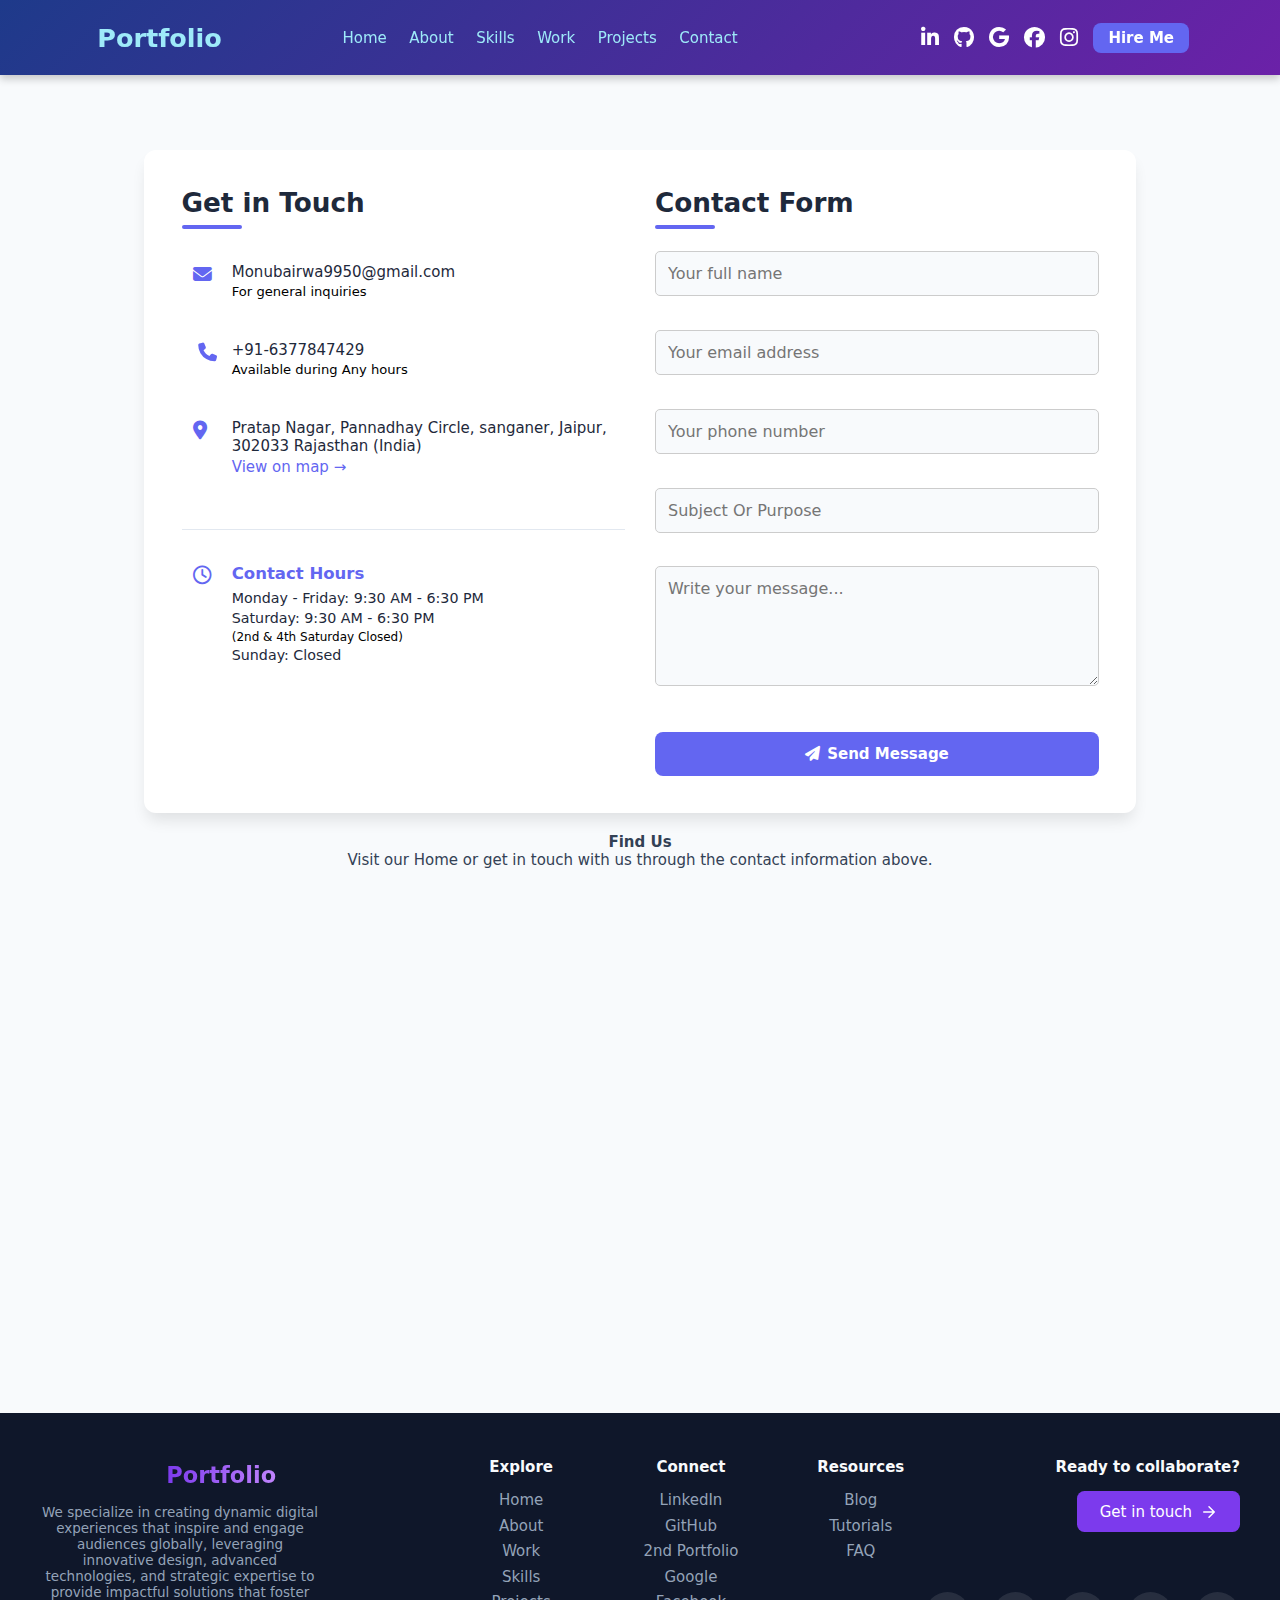
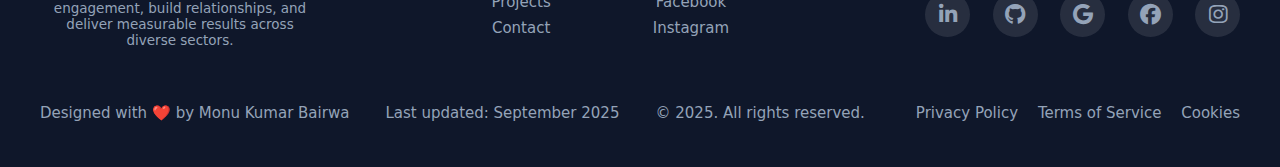
<file: contacts.html>
<!DOCTYPE html>
<html lang="en">
<head>
  <meta charset="UTF-8">
  <meta name="viewport" content="width=device-width, initial-scale=1.0">
  <link rel="stylesheet" href="assets/css/contact.css">
  <link rel="stylesheet" href="/assets/css/hf.css">
</head>
<body>
  <!-- Contact Section -->
   <section>
    <div class="contact-container">
      <!-- Contact Info -->
      <div class="box">
        <h2>Get in Touch</h2>
        <div class="info-item">
          <i class="fas fa-envelope"></i>
          <div>
            <p>Monubairwa9950@gmail.com</p>
            <small>For general inquiries</small>
          </div>
        </div>
        <div class="info-item">
          <i class="fas fa-phone-alt fa-flip-horizontal"></i>
          <div>
            <p>+91-6377847429</p>
            <small>Available during Any hours</small>
          </div>
        </div>
        <div class="info-item">
          <i class="fas fa-map-marker-alt"></i>
          <div>
            <p>Pratap Nagar, Pannadhay Circle, sanganer, Jaipur, 302033 Rajasthan (India)</p>
            <small>
              <a href="https://maps.app.goo.gl/etXv3CLYrRec6jCE9" target="_blank"
                style="color: var(--primary); text-decoration: none;">
                View on map →
              </a>
            </small>

          </div>
        </div>
        <hr>
        <div class="info-item">
          <i class="far fa-clock"></i>
          <div class="office-hours">
            <h3>Contact Hours</h3>
            <p>Monday - Friday: 9:30 AM - 6:30 PM</p>
            <p>Saturday: 9:30 AM - 6:30 PM <small>(2nd & 4th Saturday Closed)</small></p>
            <p>Sunday: Closed</p>
          </div>
        </div>
      </div>

      <!-- Contact Form -->
      <div class="box">
        <h2>Contact Form</h2>
        <form id="contactForm">
          <div class="form-group">
            <input type="text" id="name" placeholder="Your full name" required />
          </div>
          <div class="form-group">
            <input type="email" id="email" placeholder="Your email address" required />
          </div>
          <div class="form-group">
            <input type="number" id="phone" placeholder="Your phone number" required />
          </div>
          <div class="form-group">
            <input type="text" id="subject" placeholder="Subject Or Purpose" required />
          </div>
          <div class="form-group">
            <textarea id="message" placeholder="Write your message..." required></textarea>
          </div>
          
          <button type="submit" class="send-btn">
            <i class="fas fa-paper-plane"></i> Send Message
          </button>
        </form>
      </div>
    </div>
  </section>
  <div class="find-us">
    <h2>Find Us</h2>
    <p>Visit our Home or get in touch with us through the contact information above.</p>
    <div class="map-box" style="width:100%;">
  
  <iframe src="https://www.google.com/maps/embed?pb=!1m18!1m12!1m3!1d2749.5910978157776!2d75.81939577408986!3d26.807432564609506!2m3!1f0!2f0!3f0!3m2!1i1024!2i768!4f13.1!3m3!1m2!1s0x396dc9ecdc427f4d%3A0x2a40fca41729504c!2sPannadhay%20Cir%2C%20Pratap%20Nagar%2C%20Jaipur%2C%20Rajasthan%20302033!5e1!3m2!1sen!2sin!4v1757568700771!5m2!1sen!2sin" 
  width="100%" 
  height="450%" 
  style="border:0;" 
  allowfullscreen="" 
  loading="lazy" 
  referrerpolicy="no-referrer-when-downgrade">

  </iframe>
</div>
    </section>
    <style>
  input[type="number"]::-webkit-inner-spin-button,
  input[type="number"]::-webkit-outer-spin-button {
    -webkit-appearance: none;
    margin: 0;
  } 
</style>
<div id="header"></div>
  <div id="footer"></div>
  <script>
    fetch('includes/header.html')
      .then(res => res.text())
      .then(data => document.getElementById('header').innerHTML = data);
    fetch('includes/footer.html')
      .then(res => res.text())
      .then(data => document.getElementById('footer').innerHTML = data);
  </script>
  <button id="scrollTopBtn" class="scroll-top-btn" title="Back to Top">↑</button>
<script src="/assets/js/contact.js"></script>
<script src="/assets/js/hf.js"></script>
</body>
</html>
</file>
<file: assets/css/contact.css>
:root {
  --primary: #6366f1;
  --primary-dark: #4f46e5;
  --primary-light: #c7d2fe;
  --text: #1e293b;
  --text-light: #64748b;
  --light-bg: #f8fafc;
  --white: #ffffff;
  --border: #e2e8f0;
  --radius: 12px;
  --shadow: 0 10px 15px -3px rgba(0, 0, 0, 0.1);
  --transition: all 0.3s cubic-bezier(0.4, 0, 0.2, 1);
  margin: 0;
  padding: 0;
    }
     
    section {
  margin: 0 auto;
  padding: 0 20px;
    }
    
  .contact-container {
  display: flex;
  flex-wrap: wrap;
  gap: 2rem;
  background: var(--white);
  padding: 2.5rem;
  border-radius: var(--radius);
  box-shadow: var(--shadow);
  align-items: stretch;
  margin-right: 10%;
  margin-left: 10%;
  margin-top: 150px;
  margin-bottom: 20px;
    }
    
    .box {
  flex: 1 1 45%;
  min-width: 300px;
  display: flex;
  flex-direction: column;
    }
    
    .box h2 {
  color: var(--text);
  margin-bottom: 1.5rem;
  font-size: 1.75rem;
  font-weight: 700;
  position: relative;
  padding-bottom: 0.75rem;
    }
    
    .box h2::after {
  content: '';
  position: absolute;
  bottom: 0;
  left: 0;
  width: 60px;
  height: 4px;
  background: var(--primary);
  border-radius: 2px;
    }
    
    .info-item {
  display: flex;
  align-items: flex-start;
  margin-bottom: 1.25rem;
  gap: 1rem;
  transition: var(--transition);
  padding: 0.75rem;
  border-radius: 8px;
    }
    
    .info-item:hover {
  background: var(--primary-light);
    }
    
    .info-item i {
  font-size: 1.25rem;
  color: var(--primary);
  min-width: 24px;
  padding-top: 2px;
    }
    
    .info-item p {
  margin: 0;
  color: var(--text);
    }
    
    .info-item small {
  display: block;
  color: var(--text-light);
  font-size: 0.875rem;
  margin-top: 0.25rem;
    }
    
    hr {
  margin: 1.5rem 0;
  border: 0;
  border-top: 1px solid var(--border);
    }
    
    .office-hours h3 {
  color: var(--primary);
  margin: 0 0 0.5rem 0;
  font-size: 1.1rem;
    }
    
    .office-hours p {
  margin: 0.25rem 0;
  font-size: 0.95rem;
    }
    
    .office-hours small {
  font-size: 0.8rem;
  color: var(--text-light);
    }
    
    form {
  display: flex;
  flex-direction: column;
  gap: 1.25rem;
  height: 100%;
  margin-top: auto;
    }
    
    .form-group {
  position: relative;
    }
    
    input, textarea {
  width: 100%;
  padding: 0.875rem 1rem;
  border: 1px solid var(--border);
  border-radius: 8px;
  font-size: 0.95rem;
  transition: var(--transition);
  background: var(--light-bg);
    }
    
    input:focus, textarea:focus {
  outline: none;
  border-color: var(--primary);
  box-shadow: 0 0 0 3px var(--primary-light);
  background: var(--white);
    }
    
    textarea {
  min-height: 120px;
  resize: vertical;
    }
    
    .captcha-container {
  display: flex;
  align-items: center;
  gap: 1rem;
  margin-top: 0.5rem;
    }
    
    .captcha-box {
  flex: 1;
    }
    
    .captcha-code {
  background: var(--primary-light);
  color: var(--primary-dark);
  padding: 0.75rem 1rem;
  font-weight: 700;
  letter-spacing: 1px;
  border-radius: 8px;
  cursor: pointer;
  user-select: none;
  text-align: center;
  transition: var(--transition);
    }
    
    .captcha-code:hover {
  background: var(--primary);
  color: var(--white);
    }
    
    .send-btn {
  background: var(--primary);
  color: var(--white);
  padding: 0.875rem 1.5rem;
  border: none;
  border-radius: 8px;
  font-size: 1rem;
  font-weight: 600;
  cursor: pointer;
  transition: var(--transition);
  display: inline-flex;
  align-items: center;
  justify-content: center;
  gap: 0.5rem;
  margin-top: 0.5rem;
    }
    
    .send-btn:hover {
  background: var(--primary-dark);
  transform: translateY(-2px);
  box-shadow: 0 4px 6px -1px rgba(79, 70, 229, 0.3);
    }
    
    .send-btn i {
  transition: var(--transition);
    }
    
    .send-btn:hover i {
  transform: translateX(3px);
    }
    
    .find-us {
  text-align: center;
    }
    .map-box iframe {
  width: 100%;
  height: 500px;
  border: none;
  border-radius: 8px;
  margin-top: 20px;
  margin-bottom: 20px;
    }

    /* Responsive Styles */
    @media (max-width: 1200px) {
  .contact-container {
    margin-left: 3%;
    margin-right: 3%;
  }
    }
    @media (max-width: 900px) {
  .contact-container {
    flex-direction: column;
    padding: 2rem 1rem;
    margin-left: 1%;
    margin-right: 1%;
  }
  .box {
    min-width: 0;
    width: 100%;
    margin-bottom: 2rem;
  }
  .box:last-child {
    margin-bottom: 0;
  }
    }
    @media (max-width: 600px) {
  .contact-container {
    padding: 1rem 0.5rem;
    margin-left: 0;
    margin-right: 0;
    border-radius: 0;
    box-shadow: none;
  }
  .box h2 {
    font-size: 1.2rem;
    padding-bottom: 0.5rem;
  }
  .map-box iframe {
    height: 250px;
  }
  .captcha-container {
    flex-direction: column;
    align-items: stretch;
  }
    }
    @media (max-width: 400px) {
  .contact-container {
    padding: 0.5rem 0.2rem;
  }
  .box h2 {
    font-size: 1rem;
  }
  .map-box iframe {
    height: 160px;
  }
    }

@media (max-width: 768px) {
.contact-container {
  flex-direction: column;
}
}
</file>
<file: assets/css/hf.css>
:root {
      --primary: #6366f1;
      --bg-dark: #1e293b;
      --text-light: black;
      --text-muted: #94a3b8;
      
    }

    *{
      margin: 0;
      padding: 0;
      box-sizing: border-box;
      font-family: system-ui, 'Segoe UI', 'Open Sans', 'Helvetica Neue', sans-serif;
      font-size: 15px;
    }
    header {
      display: flex;
      align-items: center;
      justify-content: space-between;
      padding: 1.5rem 2rem;
      background: #1e293b;
     background: linear-gradient(135deg, #1e3a8a, #6b21a8);
      position: fixed;
      width: 100%;
      top: 0;
      z-index: 1000;
      box-shadow: 0 4px 8px rgba(0,0,0,0.2);
      flex-wrap: wrap;
    }

    .logo {
      font-size: 1.7rem;
      font-weight: bold;
      color: #9eeaf9;
      flex: 1;
      margin-left: 5%;
    }
    .url-home {
      text-decoration: none;
      margin-left: 5%;
    }
    nav {
      flex: 2;
      display: flex;
      justify-content: center;
    }

    nav ul {
      display: flex;
      gap: 1.5rem;
      list-style: none;
      flex-wrap: wrap;
    }

    nav ul li a {
      text-decoration: none;
      color: #9eeaf9;
    
      font-weight: 500;
      transition: 0.3s;
    }

    nav ul li a:hover {
      color: var(--primary);
    }
    .header-right {
      flex: 1;
      display: flex;
      justify-content: flex-end;
      align-items: center;
      gap: 1rem;
      flex-wrap: wrap;
      margin-right: 5%;
    }
    .fa-brands, .fab {
    font-family: "Font Awesome 6 Brands";
    font-size: 1.4rem;
    }
  

    .header-right a:hover {
      color: yellow;
    }

    .hire-btn {
      padding: 0.4rem 1rem;
      background: var(--primary);
      color: #9eeaf9;
      border: none;
      border-radius: 8px;
      font-weight: bold;
      cursor: pointer;
      transition: background 0.3s;
      text-decoration: none;
    }

    .hire-btn:hover {
      background: #130d84;
    }

    .menu-toggle {
      display: none;
      flex-direction: column;
      gap: 4px;
      cursor: pointer;
    }

    .menu-toggle span {
      width: 25px;
      height: 3px;
      background: var(--text-light);
    }

    @media (max-width: 900px) {
      header {
        flex-direction: column;
        align-items: stretch;
        padding: 20px;
      }

      .logo {
        justify-content: center;
        margin-bottom: 0.5rem;
        margin-bottom: -23px;
        margin-left: 57px;
      }

      nav {
        display: none;
      }

      nav.show {
        display: flex;
        justify-content: center;
        flex-direction: column-reverse;
        position: absolute;
        top: 70px;
        left: 25px;
      }

      nav ul {
        flex-direction: column;
        gap: 1rem;
        padding: 1rem 0;
      }

      .menu-toggle {
        display: flex;
        margin-left: 20px;
      }
    }
    /* Hide header-right on smaller screens */
@media (max-width: 900px) {
  .header-right {
    display: none !important;
  }
}

/* Optional: Ensure it displays properly on larger screens */
@media (min-width: 901px) {
  .header-right {
    display: flex;    
  }
}
/* footer */
body {
            margin: 0;
            font-family: 'Inter', -apple-system, BlinkMacSystemFont, sans-serif;
            background-color: #f8fafc;
            color: #334155;
        }
        .portfolio-footer {
            --primary: #7c3aed;
            --primary-light: #8b5cf6;
            --text: #f8fafc;
            --text-light: #94a3b8;
            --bg: #0f172a;
            --border: rgba(255, 255, 255, 0.1);
            font-family: 'Inter', -apple-system, BlinkMacSystemFont, sans-serif;
            background: var(--bg);
            color: var(--text);
            padding: 3rem 2rem;
            position: relative;
        }
        .footer-container {
            max-width: 1200px;
            margin: 0 auto;
            display: grid;
            grid-template-columns: repeat(12, 1fr);
            gap: 1.5rem;
        }
        .footer-brand {
            grid-column: span 4;
            display: flex;
            flex-direction: column;
            gap: 1rem;
        }
        .footer-logo {
            font-size: 1.8rem;
            font-weight: 700;
            margin: 0;
        }
        .footer-logo span {
            color: var(--primary);
            background: linear-gradient(90deg, var(--primary), #c084fc);
            -webkit-background-clip: text;
            background-clip: text;
            -webkit-text-fill-color: transparent;
        }
        .footer-tagline {
            color: var(--text-light);
            font-size: 0.9rem;
            max-width: 280px;
        }
        .footer-newsletter {
            display: flex;
            gap: 0.5rem;
            margin-top: 1rem;
        }
        .newsletter-input {
            flex: 1;
            padding: 0.75rem 3rem;
            border: 1px solid var(--border);
            border-radius: 0.5rem;
            background: rgba(255, 255, 255, 0.05);
            color: var(--text);
            font-size: 0.9rem;
        }
        .newsletter-button {
            padding: 0 1.5rem;
            background: var(--primary);
            color: white;
            border: none;
            border-radius: 0.5rem;
            font-weight: 500;
            cursor: pointer;
            transition: all 0.3s ease;
        }
        .newsletter-button:hover {
            background: var(--primary-light);
            transform: translateY(-1px);
        }
        .footer-links {
            grid-column: span 5;
            display: grid;
            grid-template-columns: repeat(3, 1fr);
            gap: 1.5rem;
        }
        .links-column h3 {
            font-size: 1rem;
            font-weight: 600;
            margin-bottom: 1rem;
            color: var(--text);
        }
        .links-column ul {
            list-style: none;
            padding: 0;
            margin: 0;
            display: flex;
            flex-direction: column;
            gap: 0.5rem;
        }
        .links-column a {
            color: var(--text-light);
            text-decoration: none;
            transition: color 0.3s ease;
        }
        .links-column a:hover {
            color: var(--text);
        }
        .footer-cta {
            grid-column: span 3;
            display: flex;
            flex-direction: column;
            align-items: flex-end;
            gap: 1rem;
        }
        .cta-heading {
            font-size: 1rem;
            font-weight: 600;
            color: var(--text);
        }
        .cta-button {
            display: inline-flex;
            align-items: center;
            gap: 0.5rem;
            background: var(--primary);
            color: white;
            padding: 0.75rem 1.5rem;
            border-radius: 0.5rem;
            text-decoration: none;
            font-weight: 500;
            transition: all 0.3s ease;
        }
        .cta-button:hover {
            background: var(--primary-light);
            transform: translateY(-2px);
        }
        .social-section {
            grid-column: span 12;
            display: flex;
            justify-content: center;
            align-items: center;
            padding: 1.5rem 0;
            margin: 1.5rem 0;
        }
        .text {
            font-size: 1.5rem;
            font-weight: 900;
            color: var(--text);
            margin-right: 1.5rem;
        }
        
        .social-links {
            display: flex;
            gap: 1.5rem;
        }
        .social-links a {
            display: flex;
            align-items: center;
            justify-content: center;
            width: 45px;
            height: 45px;
            border-radius: 50%;
            background: rgba(255, 255, 255, 0.1);
            color: var(--text-light);
            font-size: 1.5rem;
            transition: all 0.3s ease;
            text-decoration: none;
        }
        .social-links a:hover {
            background: var(--primary);
            color: white;
            transform: rotate(360deg) scale(1.1);
        }
        .footer-bottom {
            grid-column: 1 / -1;
            display: flex;
            justify-content: space-between;
            align-items: center;
            color: var(--text-light);
            font-size: 0.85rem;  
        }
        .legal-links a {
            color: var(--text-light);
            margin-left: 1rem;
            text-decoration: none;
            
        }
        .legal-links a:hover {
            color: var(--text);
        }
        
        @media (max-width: 1024px) {
            .footer-brand { grid-column: span 6; }
            .footer-links { grid-column: span 6; }
            .footer-cta { grid-column: 1 / -1; align-items: flex-start; }
        }
        @media (max-width: 768px) {
            .footer-container { grid-template-columns: 1fr; }
            .footer-brand, .footer-links, .footer-cta, .social-section { grid-column: 1 / -1; }
            .footer-links { grid-template-columns: 1fr; }
            .footer-bottom { flex-direction: column; gap: 1rem; text-align: center; }
            .social-section { flex-direction: column; gap: 1rem; }
        }
        @keyframes float {
            0%, 100% { transform: translateY(0); }
            50% { transform: translateY(-5px); }
        }
        .floating { animation: float 6s ease-in-out infinite; }
        /* SCROLL BTN */
:root {
  --btn-size: 50px;
  --btn-bg: #0b84ff;
  --btn-color: #fff;
  --btn-shadow: 0 6px 20px rgba(0,0,0,0.15);
}

.scroll-top-btn {
  position: fixed;
  bottom: 25px;
  right: 25px;
  width: var(--btn-size);
  height: var(--btn-size);
  background: var(--btn-bg);
  color: var(--btn-color);
  border: none;
  border-radius: 50%;
  font-size: 22px;
  font-weight: bold;
  cursor: pointer;
  box-shadow: var(--btn-shadow);
  display: none;
  align-items: center;
  justify-content: center;
  z-index: 99999; /* high so it's not covered */
  transition: opacity 0.25s ease, transform 0.2s ease;
  pointer-events: auto; /* ensure clicks are allowed */
}

/* visible state */
.scroll-top-btn.show {
  display: flex;
  opacity: 1;
}

/* fallback if some other css hides it: */
.scroll-top-btn.force-show {
  display: flex !important;
  opacity: 1 !important;
}
/* responsives */
</file>
